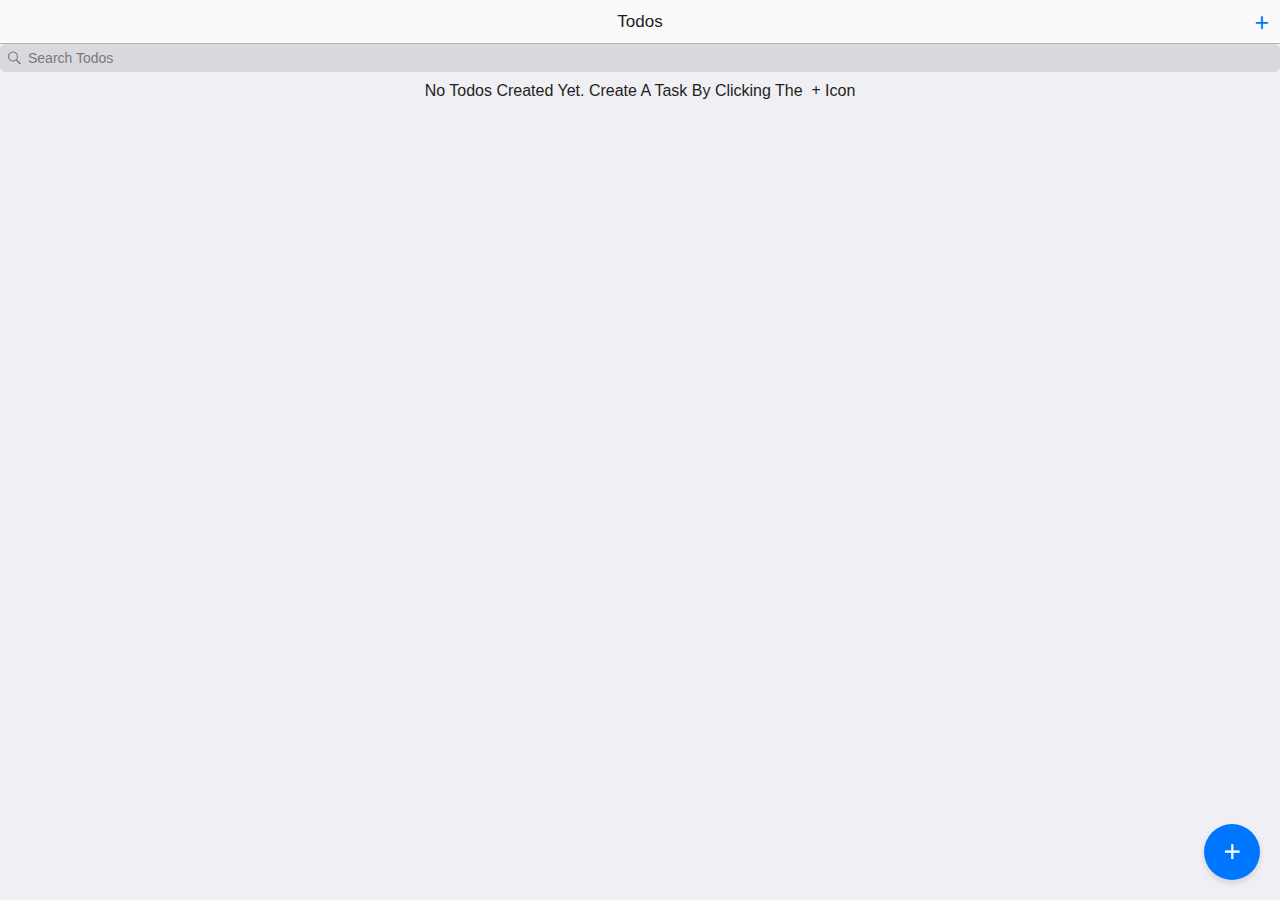
<file: index.html>
<!DOCTYPE html>
<html lang="en">

<head>
    <meta charset="UTF-8">
    <meta http-equiv="X-UA-Compatible" content="IE=edge">
    <meta name="viewport" content="width=device-width, initial-scale=1.0">
    <title>Todo App</title>
    <link rel="shortcut icon" href="/images/favicon.png" type="image/x-icon">
    <link rel="manifest" href="/manifest.json">
    <link rel="stylesheet" href="/lib/onsenui.css">
    <link rel="stylesheet" href="/lib/onsen-css-components.min.css">
    <script src="/lib/onsenui.min.js"></script>
    <script src="/lib/jquery.min.js"></script>
    <script src="/lib/uuidv4.min.js"></script>
    <script src="/lib/fuse.min.js"></script>
</head>

<body>
    <ons-navigator swipeable id="app" page="main">
        <template id="main">
            <ons-page id="main-page">
                <ons-toolbar>
                    <div class="center">Todos</div>
                    <div class="right">
                        <ons-toolbar-button class="add-todo-btn" style="font-size:25px;">+</ons-toolbar-button>
                    </div>
                </ons-toolbar>

                <ons-search-input style="width:100%;font-size:20px !important;" placeholder="Search Todos"
                    class="search-todos">
                </ons-search-input>

                <ons-fab position="bottom right" class="add-todo-btn">
                    <ons-icon icon="md-plus"></ons-icon>
                </ons-fab>

                <div class="my-todos-message no-tasks-message">No Todos
                    Created Yet. Create
                    A Task By
                    Clicking The&nbsp;
                    <ons-icon icon="plus"></ons-icon>
                    Icon
                </div>

                <div class="my-todos-message not-found-message">
                    No Todos Found With The Requested Search Query
                </div>

                <ons-list class="my-todos"></ons-list>
            </ons-page>
        </template>

        <template id="add-todo">
            <ons-page>
                <ons-toolbar>
                    <div class="left">
                        <ons-back-button class="add-todo-back-btn">See Tasks</ons-back-button>
                    </div>
                    <div class="center">Add Todo</div>
                </ons-toolbar>
                <input placeholder="Enter Title" class="add-todo-title" maxlength="500">
                <textarea placeholder="Enter Something More..." class="add-todo-desc" maxlength="10000"></textarea>
                <ons-button class="add-new-todo-btn" onclick="window.addTodo();"
                    style="width: calc(100% - 10px);background-color:rgb(23, 142, 189);margin-top:20px;display: block;margin-left: auto;margin-right: auto;border-radius: 10px; text-align: center;cursor: pointer;display: flex;align-items: center;justify-content: center;gap:10px;margin-bottom:15px;">
                    <ons-icon icon="md-plus"></ons-icon>
                    Add Todo
                </ons-button>
            </ons-page>
        </template>

        <template id="view-todo">
            <ons-page id="see-todo">
                <ons-toolbar>
                    <div class="left">
                        <ons-back-button class="view-todo-back-btn">See Tasks</ons-back-button>
                    </div>
                    <div class="center">View Todo</div>
                </ons-toolbar>
                <div class="view-todo-title"></div>
                <div class="view-todo-desc"></div>
                <ons-button onclick="window.deleteTask($(this.parentNode.parentNode).attr('task-id'));"
                    style="margin-top: 10px;width: calc(100% - 10px);text-align: center;display: block;margin-left: auto;margin-right: auto;font-family: 'Barlow', sans-serif;background-color:rgb(250, 20, 20);cursor: pointer;">
                    Delete</ons-button>
            </ons-page>
        </template>
    </ons-navigator>
</body>

<style>
    @import url('/lib/fonts/fonts.css');

    .my-todos-message {
        text-align: center;
        margin-top: 10px;
        display: none;
    }

    .task {
        width: calc(100vw - 80px);
        font-family: 'Barlow';
        font-size: 20px;
        margin-top: -2px;
        margin-left: 10px;
        white-space: nowrap;
        overflow: hidden;
        text-overflow: ellipsis;
    }

    .add-todo-title {
        width: calc(100% - 30px);
        padding: 10px;
        border: 0;
        border-radius: 10px;
        background-color: lightgrey;
        display: block;
        margin-right: auto;
        margin-left: auto;
        font-size: 17px;
        margin-top: 10px;
        font-family: 'Barlow', sans-serif;
    }

    .add-todo-desc {
        width: calc(100% - 30px);
        height: calc(100vh - 132.5px - 132.5px);
        padding: 10px;
        border: 0;
        border-radius: 10px;
        background-color: lightgrey;
        display: block;
        margin-right: auto;
        margin-left: auto;
        font-size: 17px;
        margin-top: 10px;
        resize: none;
        font-family: 'Roboto', sans-serif;
    }

    .view-todo-title {
        font-weight: 500;
        user-select: text;
        font-family: 'Roboto', sans-serif;
        font-size: 25px;
        margin-left: 5px;
    }

    .view-todo-desc {
        font-family: 'Barlow', sans-serif;
        font-weight: 500;
        font-size: 20px;
        margin-left: 5px;
        margin-top: 10px;
        user-select: text;
    }

    .view-todo-title,
    .view-todo-desc {
        width: 100%;
        word-break: break-all;
    }
</style>

<script>
    $(document).ready(() => {
        $('.not-found-message').hide();

        tasks = localStorage.getItem('tasks');
        if (tasks != null && tasks != undefined) {
            try {
                window.tasks = JSON.parse(tasks);
            }
            catch (err) {
                window.tasks = [];
            }
        }
        else {
            localStorage.setItem('tasks', '[]');
            window.tasks = [];
        }

        window._tasks_length_ = window.tasks.length;
        function ObserveTasksVariable() {
            if (window._tasks_length_ != window.tasks.length) {
                window._tasks_length_ = window.tasks.length;
                try {
                    localStorage.setItem('tasks', JSON.stringify(window.tasks));
                }
                catch { }
            }
            setTimeout(ObserveTasksVariable, 100)
        }

        ObserveTasksVariable();

        for (task in window.tasks) {
            var task_item = document.createElement('ons-list-item');
            task_item.setAttribute('modifier', 'chevron');
            task_item.setAttribute('tappable', 'true');
            task_item.className = 'task-item';
            task_item.setAttribute('task-id', window.tasks[task].id);

            var task_checkbox = document.createElement('ons-checkbox');
            window.tasks[task]['completed'] == true ? task_checkbox.checked = 'true' : null;
            task_item.appendChild(task_checkbox);

            var task_text = document.createElement('div');
            task_text.className = 'task';
            task_text.innerText = window.tasks[task].title;
            task_item.appendChild(task_text);

            document.querySelector('.my-todos').appendChild(task_item);
        }

        $('.add-todo-btn').click(() => {
            document.querySelector('#app').pushPage('add-todo').then(() => {
                $('.add-todo-title').focus();
            });
        });

        window.refreshFunction = () => {
            $('ons-checkbox').change((elem) => {
                var selected_id = $(elem.currentTarget.parentNode.parentNode).attr('task-id');
                var iter_task = 0;
                window.tasks.forEach((task) => {
                    if (task['id'] == selected_id) {
                        if (elem.currentTarget.checked == true) {
                            task['completed'] = true;
                        }
                        else {
                            task['completed'] = false;
                        }
                        localStorage.setItem('tasks', JSON.stringify(window.tasks));
                    }
                });
            });

            $('ons-list-item').click((elem) => {
                !$(elem.target).hasClass('checkbox__input') ? document.querySelector('#app').pushPage('view-todo', { data: { taskId: $(elem.currentTarget).attr('task-id') } }) : null;
            });

            if (window.tasks.length != 0) {
                $('.no-tasks-message').fadeOut(500);
            }
            else {
                $('.no-tasks-message').fadeIn(500);
            }

            var task_item_elems = document.querySelectorAll('.task-item');
            for (task_item_elem in task_item_elems) {
                try {
                    task_item = ons.GestureDetector(task_item_elems[task_item_elem]);
                    task_item.on('hold', (elem) => {
                        ons.openActionSheet({
                            title: 'Task Options',
                            cancelable: true,
                            buttons: [
                                {
                                    label: 'Open'
                                }, {
                                    label: 'Delete',
                                    modifier: 'destructive'
                                },
                                {
                                    label: 'Cancel'
                                }
                            ]
                        }).then(resp => {
                            var task_selected;
                            if ($(elem.srcElement).hasClass('task-item')) {
                                task_selected = elem.srcElement;
                            }
                            else if ($(elem.srcElement.parentNode).hasClass('task-item')) {
                                task_selected = elem.srcElement.parentNode;
                            }
                            else if ($(elem.srcElement.parentNode.parentNode).hasClass('task-item')) {
                                task_selected = elem.srcElement.parentNode.parentNode;
                            }
                            if (resp == 0 && task_selected != null) {
                                !$(elem.target).hasClass('checkbox__input') ? document.querySelector('#app').pushPage('view-todo', { data: { taskId: $(task_selected).attr('task-id') } }) : null;
                            }
                            else if (resp == 1 && task_selected != null) {
                                window.deleteTask($(task_selected).attr('task-id'));
                            }
                            else if (resp == 2) { }
                            else if (resp == -1) { }
                            else {
                                ons.notification.alert({ title: 'Error', message: 'Sorry, An Error Occured While Using The Function' });
                            }
                        });
                    });
                }
                catch { continue }
            }
        }

        const fuse = new Fuse(window.tasks, {
            shouldSort: true,
            keys: ['title', 'desc']
        })

        $('.search-todos').on('keyup', () => {
            $('.task-item').remove();
            if ($('.search-todos').val().trim() != '') {
                results = fuse.search($('.search-todos').val());
                if (results.length != 0) {
                    $('.not-found-message').hide();
                    results.forEach(result => {
                        result = result.item;
                        var task_item = document.createElement('ons-list-item');
                        task_item.setAttribute('modifier', 'chevron');
                        task_item.setAttribute('tappable', 'true');
                        task_item.className = 'task-item';
                        task_item.setAttribute('task-id', result.id);

                        var task_checkbox = document.createElement('ons-checkbox');
                        result['completed'] == true ? task_checkbox.checked = 'true' : null;
                        task_item.appendChild(task_checkbox);

                        var task_text = document.createElement('div');
                        task_text.className = 'task';
                        task_text.innerText = result.title;
                        task_item.appendChild(task_text);

                        document.querySelector('.my-todos').appendChild(task_item);
                        window.refreshFunction();
                    });
                }
                else {
                    $('.not-found-message').fadeIn(500);
                }
            }
            else {
                $('.not-found-message').hide();
                for (task in window.tasks) {
                    var task_item = document.createElement('ons-list-item');
                    task_item.setAttribute('modifier', 'chevron');
                    task_item.setAttribute('tappable', 'true');
                    task_item.className = 'task-item';
                    task_item.setAttribute('task-id', window.tasks[task].id);

                    var task_checkbox = document.createElement('ons-checkbox');
                    window.tasks[task]['completed'] == true ? task_checkbox.checked = 'true' : null;
                    task_item.appendChild(task_checkbox);

                    var task_text = document.createElement('div');
                    task_text.className = 'task';
                    task_text.innerText = window.tasks[task].title;
                    task_item.appendChild(task_text);

                    document.querySelector('.my-todos').appendChild(task_item);
                }
            }
        });

        window.addTodo = function () {
            var title = $('.add-todo-title').val();
            var desc = $('.add-todo-desc').val();
            if (title.trim() != '') {
                generated_id = uuidv4();
                window.tasks.splice(0, 0, {
                    title: title,
                    desc: desc,
                    completed: false,
                    id: generated_id
                });

                var task_item = document.createElement('ons-list-item');
                task_item.setAttribute('modifier', 'chevron');
                task_item.setAttribute('tappable', 'true');
                task_item.className = 'task-item';
                task_item.setAttribute('task-id', generated_id);
                task_item.style.display = 'none';

                var task_checkbox = document.createElement('ons-checkbox');
                task_item.appendChild(task_checkbox);

                var task_text = document.createElement('div');
                task_text.className = 'task';
                task_text.innerText = title;
                task_item.appendChild(task_text);

                document.querySelector('.my-todos').prepend(task_item);
                $('.add-todo-back-btn').click();
                $(task_item).fadeIn(800);
                refreshFunction();
            }
            else {
                ons.notification.alert({ title: 'Title Blank', message: 'Title Of Task Is Needed' }).then(() => {
                    $('.add-todo-title').focus();
                });
            }
        }

        if (window.tasks.length != 0) {
            $('.no-tasks-message').fadeOut(500);
            window.refreshFunction();
        } else {
            $('.no-tasks-message').fadeIn(500);
        }
    });

    document.addEventListener('init', (event) => {
        if (event.target.id == 'see-todo') {
            window.tasks.forEach(element => {
                if (element['id'] == event.target.data.taskId) {
                    $('.view-todo-title').text(element['title']);
                    $('.view-todo-desc').text(element['desc']);
                    $('#see-todo').attr('task-id', element['id']);
                }
            });
        }
    });

    window.deleteTask = function (task_id) {
        if (task_id != null) {
            ons.notification.confirm({ title: 'Delete', message: 'Are You Sure You Want To Delete This Task?', buttonLabels: ['Cancel', '<span style="color:red">Delete</span>'] }).then(resp => {
                if (resp == 1) {
                    for (task in window.tasks) {
                        if (tasks[task].id == task_id) {
                            delete window.tasks[task];
                            window.tasks = window.tasks.filter(arr => {
                                return arr != null;
                            });
                            var all_tasks = document.querySelectorAll('.task');
                            for (a_task in all_tasks) {
                                if (all_tasks[a_task] != null && all_tasks[a_task] != undefined && typeof all_tasks[a_task] != "function" && typeof all_tasks[a_task] != "number") {
                                    if ($(all_tasks[a_task].parentNode.parentNode).attr('task-id') != null && $(all_tasks[a_task].parentNode.parentNode).attr('task-id') == task_id) {
                                        $(all_tasks[a_task].parentNode).fadeOut(300, () => {
                                            $(all_tasks[a_task].parentNode).remove();
                                        });
                                    }
                                }
                            }
                        }
                    }
                    window.refreshFunction();
                    $('.view-todo-back-btn').click();
                }
            });
        }
    }
</script>

</html>
</file>
<file: lib/onsenui.css>
@import url("./ionicons/css/ionicons.min.css");
@import url("./material-design-iconic-font/css/material-design-iconic-font.min.css");
@import url("./font_awesome/css/all.min.css");
@import url("./font_awesome/css/v4-shims.min.css");
ons-page, ons-navigator,
ons-tabbar,
ons-gesture-detector {
  display: block;
  touch-action: manipulation; /* Remove click delay */
}
ons-navigator,
ons-tabbar,
ons-splitter,
ons-action-sheet,
ons-dialog,
ons-toast,
ons-alert-dialog {
  position: absolute;
  top: 0;
  left: 0;
  bottom: 0;
  right: 0;
  overflow: hidden;
  touch-action: manipulation; /* Remove click delay */
}
ons-toast {
  pointer-events: none;
}
ons-toast .toast {
  pointer-events: auto;
}
ons-tab {
  -webkit-transform: translate3d(0, 0, 0);
          transform: translate3d(0, 0, 0);
}
ons-page, ons-navigator, ons-tabbar, ons-dialog, ons-alert-dialog, ons-action-sheet, ons-toast {
  z-index: 2;
}
ons-fab, ons-speed-dial {
  z-index: 10001;
}
ons-toolbar:not([inline]), ons-bottom-toolbar {
  position: absolute;
  left: 0;
  right: 0;
  z-index: 10000;
}
ons-toolbar:not([inline]) {
  top: 0;
}
ons-bottom-toolbar {
  bottom: 0;
}
.page, .page__content,
.page--material, .page--material__content {
  background-color: transparent !important;
  background: transparent !important;
}
.page__content {
  overflow: auto;
  -webkit-overflow-scrolling: touch;
  z-index: 0;
  -ms-touch-action: pan-y;
}
.page.overflow-visible,
.page.overflow-visible .page,
.page.overflow-visible .page__content,
.page.overflow-visible ons-navigator,
.page.overflow-visible ons-splitter {
  overflow: visible;
}
.page.overflow-visible .page__content.content-swiping,
.page.overflow-visible .page__content.content-swiping .page,
.page.overflow-visible .page__content.content-swiping .page__content {
  overflow: auto;
}
.page[status-bar-fill] > .page__content {
  top: 20px;
}
.page[status-bar-fill] > .toolbar {
  padding-top: 20px;
  box-sizing: content-box;
}
.page[status-bar-fill] > .toolbar:not(.toolbar--transparent) + .page__background,
.page[status-bar-fill] > .toolbar:not(.toolbar--cover-content) + .page__background + .page__content {
  top: 64px;
}
.page[status-bar-fill] > .toolbar--material:not(.toolbar-transparent) + .page__background,
.page[status-bar-fill] > .toolbar--material:not(.toolbar--cover-content) + .page__background + .page__content {
  top: 76px;
}
.page[status-bar-fill] > .toolbar.toolbar--transparent + .page__background {
  top: 0;
}
ons-tabbar[status-bar-fill] > .tabbar--top__content {
  top: 71px;
}
ons-tabbar[status-bar-fill] > .tabbar--top {
  padding-top: 22px;
}
ons-tabbar[position="top"] .page[status-bar-fill] > .page__content {
  top: 0px;
}
.toolbar + .page__background + .page__content ons-tabbar[status-bar-fill] > .tabbar--top {
  top: 0px;
}
.toolbar + .page__background + .page__content ons-tabbar[status-bar-fill] > .tabbar--top__content {
  top: 49px;
}
.page__content > .list:not(.list--material):first-child {
  margin-top: -1px; /* Avoid double border with toolbar */
}
.page--wrapper > .page__background {
  display: none;
}
ons-action-sheet[disabled],
ons-dialog[disabled],
ons-alert-dialog[disabled],
ons-popover[disabled] {
  pointer-events: none;
  opacity: 0.75;
}
ons-list-item[disabled] {
   pointer-events: none;
}
ons-range[disabled] {
  opacity: 0.3;
  pointer-events: none;
}
ons-pull-hook {
  position: relative;
  display: block;
  margin: auto;
  text-align: center;
  z-index: 20002;
}
ons-splitter, ons-splitter-mask, ons-splitter-content, ons-splitter-side {
  display: block;
  position: absolute;
  left: 0;
  right: 0;
  top: 0;
  bottom: 0;
  box-sizing: border-box;
  z-index: 0;
}
ons-splitter-mask {
  z-index: 4;
  background-color: rgba(0, 0, 0, 0.1);
  display: none;
  opacity: 0;
}
ons-splitter-content {
  z-index: 2;
}
ons-splitter-side {
  right: auto;
  z-index: 2;
}
ons-splitter-side[side="right"] {
  right: 0;
  left: auto;
}
ons-splitter-side[mode="collapse"] {
  z-index: 5;
  left: auto;
  right: 100%;
}
ons-splitter-side[side="right"][mode="collapse"] {
  right: auto;
  left: 100%;
}
ons-splitter-side[mode="split"] {
  z-index: 3;
}
ons-toolbar-button > ons-icon[icon*="ion-"] {
  font-size: 26px;
}
ons-range, ons-select {
  display: inline-block;
}
ons-range > input {
  min-width: 50px;
  width: 100%;
}
ons-select > select {
  width: 100%;
}
ons-carousel[disabled] {
  pointer-events: none;
  opacity: 0.75;
}
ons-carousel[fullscreen] {
  height: 100%;
}
.ons-status-bar-mock {
  position: absolute;
  width: 100%;
  height: 20px;
  padding: 0 16px 0 6px;
  box-sizing: border-box;
  z-index: 30000;
  display: -webkit-flex;
  display: flex;
  -webkit-justify-content: space-between;
          justify-content: space-between;
  font-size: 12px;
  line-height: 20px;
  font-family: Arial, Helvetica;
}
.ons-status-bar-mock i {
  padding: 0 2px;
}
.ons-status-bar-mock.android {
  color: white;
  background-color: #222;
  font-family: Roboto, Arial, Helvetica;
}
.ons-status-bar-mock.android ~ * {
  top: 20px;
  bottom: 0;
  position: inherit;
  width: 100%;
}
.ons-ios-scroll-fix .page:not(.page--wrapper)[shown] > .page__content {
  overflow-y: hidden;
}
.ons-ios-scroll-fix ons-splitter-side > .page:not(.page--wrapper)[shown] > .page__content {
  overflow-y: auto;
}
ons-row {
  display: -webkit-flex;
  display: -moz-flex;
  display: flex;
  -webkit-flex-wrap: wrap;
          flex-wrap: wrap;
  width: 100%;
  box-sizing: border-box;
}
ons-row[vertical-align="top"], ons-row[align="top"] {
  box-align: start;
  -webkit-align-items: flex-start;
  -moz-align-items: flex-start;
  align-items: flex-start;
}
ons-row[vertical-align="bottom"], ons-row[align="bottom"] {
  box-align: end;
  -webkit-align-items: flex-end;
  -moz-align-items: flex-end;
  align-items: flex-end;
}
ons-row[vertical-align="center"], ons-row[align="center"] {
  box-align: center;
  -webkit-align-items: center;
  -moz-align-items: center;
  align-items: center;
  text-align: inherit;
}
ons-row + ons-row {
  padding-top: 0;
}
ons-col {
  -webkit-flex: 1;
  -moz-flex: 1;
  flex: 1;
  display: block;
  width: 100%;
  box-sizing: border-box;
}
ons-col[vertical-align="top"], ons-col[align="top"] {
  -webkit-align-self: flex-start;
  align-self: flex-start;
}
ons-col[vertical-align="bottom"], ons-col[align="bottom"] {
  -webkit-align-self: flex-end;
  align-self: flex-end; }
ons-col[vertical-align="center"], ons-col[align="center"] {
  -webkit-align-self: center;
  -moz-align-self: center;
  -ms-flex-item-align: center;
  text-align: inherit;
}
/*
Copyright 2013-2015 ASIAL CORPORATION

Licensed under the Apache License, Version 2.0 (the "License");
you may not use this file except in compliance with the License.
You may obtain a copy of the License at

   http://www.apache.org/licenses/LICENSE-2.0

Unless required by applicable law or agreed to in writing, software
distributed under the License is distributed on an "AS IS" BASIS,
WITHOUT WARRANTIES OR CONDITIONS OF ANY KIND, either express or implied.
See the License for the specific language governing permissions and
limitations under the License.

 */
.ons-icon {
  display: inline-block;
  line-height: inherit;
  font-style: normal;
  font-weight: normal;
  font-size: inherit;
  text-rendering: auto;
  -webkit-font-smoothing: antialiased;
  -moz-osx-font-smoothing: grayscale;
}
.segment__button .ons-icon {
  line-height: normal;
  line-height: initial;
}
:not(ons-toolbar-button):not(ons-action-sheet-button):not(.segment__button) > .ons-icon--ion {
  line-height: 0.75em;
  vertical-align: -25%;
}
.ons-icon[spin] {
  -webkit-animation: ons-icon-spin 2s infinite linear;
  animation: ons-icon-spin 2s infinite linear;
}
@-webkit-keyframes ons-icon-spin {
  0% {
    -webkit-transform: rotate(0deg);
  }
  100% {
    -webkit-transform: rotate(359deg);
  }
}
@keyframes ons-icon-spin {
  0% {
    -webkit-transform: rotate(0deg);
    transform: rotate(0deg);
  }
  100% {
    -webkit-transform: rotate(359deg);
    transform: rotate(359deg);
  }
}
.ons-icon[rotate="90"] {
  -webkit-transform: rotate(90deg);
  transform: rotate(90deg);
}
.ons-icon[rotate="180"] {
  -webkit-transform: rotate(180deg);
  transform: rotate(180deg);
}
.ons-icon[rotate="270"] {
  -webkit-transform: rotate(270deg);
  transform: rotate(270deg);
}
.ons-icon[fixed-width] {
  width: 1.28571429em;
  text-align: center;
}
.ons-icon--lg {
  font-size: 1.33333333em;
  line-height: 0.75em;
  vertical-align: -15%;
}
.ons-icon--2x {
  font-size: 2em;
}
.ons-icon--3x {
  font-size: 3em;
}
.ons-icon--4x {
  font-size: 4em;
}
.ons-icon--5x {
  font-size: 5em;
}
/**
 * ons-icon with Font Awesome backward compatibility
 */
.ons-icon.fa {
  font-family: 'Font Awesome 5 Brands', 'Font Awesome 5 Free';
  font-weight: 900;
}
ons-input, ons-radio, ons-checkbox, ons-search-input {
  display: inline-block;
  position: relative;
}
ons-input .text-input,
ons-search-input .search-input {
  width: 100%;
  display: inline-block;
}
ons-input .text-input__label:not(.text-input--material__label) {
  display: none;
}
ons-input:not([float]) .text-input--material__label--active {
  display: none;
}
ons-input[disabled],
ons-radio[disabled],
ons-checkbox[disabled],
ons-segment[disabled],
ons-search-input[disabled] {
  opacity: 0.5;
  pointer-events: none;
}
ons-input input.text-input--material::-webkit-input-placeholder {
  color: transparent;
}
ons-input input.text-input--material::-moz-placeholder {
  color: transparent;
}
ons-input input.text-input--material:-ms-input-placeholder {
  color: transparent;
}
/* Suppress safe area support for pages in splitter sides */
@media (orientation: landscape) {
  html[onsflag-iphonex-landscape] ons-splitter-side[side="left"] .page__content {
    padding-right: 0;
  }
  html[onsflag-iphonex-landscape] ons-splitter-side[side="right"] .page__content {
    padding-left: 0;
  }
}
/* Support the situation that a progress bar is located just below a toolbar */
@media (orientation: landscape) {
  html[onsflag-iphonex-landscape] .page__content > ons-progress-bar > .progress-bar {
    margin-left: -44px;
    margin-right: -44px;
    width: calc(100% + 88px);
  }
}
/* Lists in .page__content in splitter-sides */
@media (orientation: landscape) {
  /* Suppress left safe area support for pages in right splitter sides */
  html[onsflag-iphonex-landscape] ons-splitter-side[side="right"] .page__content > .list:not(.list--inset) {
    margin-left: 0;
  }
  html[onsflag-iphonex-landscape] ons-splitter-side[side="right"] .page__content > .list:not(.list--inset) > .list-header {
    padding-left: 15px;
  }
  html[onsflag-iphonex-landscape] ons-splitter-side[side="right"] .page__content > .list:not(.list--inset) > .list-item {
    padding-left: 14px;
  }

  /* Suppress right safe area support for pages in left splitter sides */
  html[onsflag-iphonex-landscape] ons-splitter-side[side="left"] .page__content > .list:not(.list--inset) {
    margin-right: 0;
  }
  html[onsflag-iphonex-landscape] ons-splitter-side[side="left"] .page__content > .list:not(.list--inset) > .list-item--chevron:before {
    right: 16px;
  }
  html[onsflag-iphonex-landscape] ons-splitter-side[side="left"] .page__content > .list:not(.list--inset) > .list-item > .list-item__center:last-child {
    padding-right: 6px;
  }
  html[onsflag-iphonex-landscape] ons-splitter-side[side="left"] .page__content > .list:not(.list--inset) > .list-item > .list-item__right {
    padding-right: 12px;
  }
  html[onsflag-iphonex-landscape] ons-splitter-side[side="left"] .page__content > .list:not(.list--inset) > .list-item > .list-item--chevron__right {
    padding-right: 30px;
  }
}
/*
Copyright 2013-2015 ASIAL CORPORATION

Licensed under the Apache License, Version 2.0 (the "License");
you may not use this file except in compliance with the License.
You may obtain a copy of the License at

   http://www.apache.org/licenses/LICENSE-2.0

Unless required by applicable law or agreed to in writing, software
distributed under the License is distributed on an "AS IS" BASIS,
WITHOUT WARRANTIES OR CONDITIONS OF ANY KIND, either express or implied.
See the License for the specific language governing permissions and
limitations under the License.

 */
ons-progress-bar {
  display: block;
}
ons-progress-circular {
  display: inline-block;
  width: 32px;
  height: 32px;
}
ons-progress-circular > svg.progress-circular {
  width: 100%;
  height: 100%;
}
/*
Copyright 2013-2015 ASIAL CORPORATION

Licensed under the Apache License, Version 2.0 (the "License");
you may not use this file except in compliance with the License.
You may obtain a copy of the License at

   http://www.apache.org/licenses/LICENSE-2.0

Unless required by applicable law or agreed to in writing, software
distributed under the License is distributed on an "AS IS" BASIS,
WITHOUT WARRANTIES OR CONDITIONS OF ANY KIND, either express or implied.
See the License for the specific language governing permissions and
limitations under the License.

 */
.ripple {
  display: block;
  position: absolute;
  overflow: hidden;
  top: 0;
  left: 0;
  right: 0;
  bottom: 0;
  pointer-events: none;
}
.ripple__background {
  background: rgba(255, 255, 255, 0.2);
  position: absolute;
  top: 0;
  left: 0;
  right: 0;
  bottom: 0;
  opacity: 0;
  pointer-events: none;
}
.ripple__wave {
  background: rgba(255, 255, 255, 0.2);
  width: 0;
  height: 0;
  border-radius: 50%;
  position: absolute;
  top: 0;
  left: 0;
  z-index: 0;
  pointer-events: none;
}
/* FIXME */
ons-list-item .ripple__wave,
ons-list-item .ripple__background,
.button--material--flat .ripple__wave,
.button--material--flat .ripple__background {
  background: rgba(189, 189, 189, 0.3);
}
.ripple--light-gray__wave,
.ripple--light-gray__background {
  background: rgba(189, 189, 189, 0.3);
}
/*
Copyright 2013-2015 ASIAL CORPORATION

Licensed under the Apache License, Version 2.0 (the "License");
you may not use this file except in compliance with the License.
You may obtain a copy of the License at

   http://www.apache.org/licenses/LICENSE-2.0

Unless required by applicable law or agreed to in writing, software
distributed under the License is distributed on an "AS IS" BASIS,
WITHOUT WARRANTIES OR CONDITIONS OF ANY KIND, either express or implied.
See the License for the specific language governing permissions and
limitations under the License.

 */
.ons-swiper {
  overflow: hidden;
  display: block;
  box-sizing: border-box;
}
.ons-swiper-target {
  display: -webkit-flex;
  display: flex;
  height: 100%;
  z-index: 1;
  -webkit-flex-direction: row;
          flex-direction: row;
}
.ons-swiper-target--vertical {
  -webkit-flex-direction: column;
          flex-direction: column;
}
.ons-swiper-target > * {
  height: inherit;
  -webkit-flex-shrink: 0;
          flex-shrink: 0;
  box-sizing: border-box;
  width: 100%;
  position: relative !important;
}
.ons-swiper-target.active:not(.swiping) > .page:not([shown]) {
  visibility: hidden;
}
.ons-swiper-tabbar .tabbar--material__button:after {
  display: none;
}
.ons-swiper-blocker {
  display: block;
  position: absolute;
  top: 0;
  bottom: 0;
  left: 0;
  right: 0;
  pointer-events: none
}
</file>
